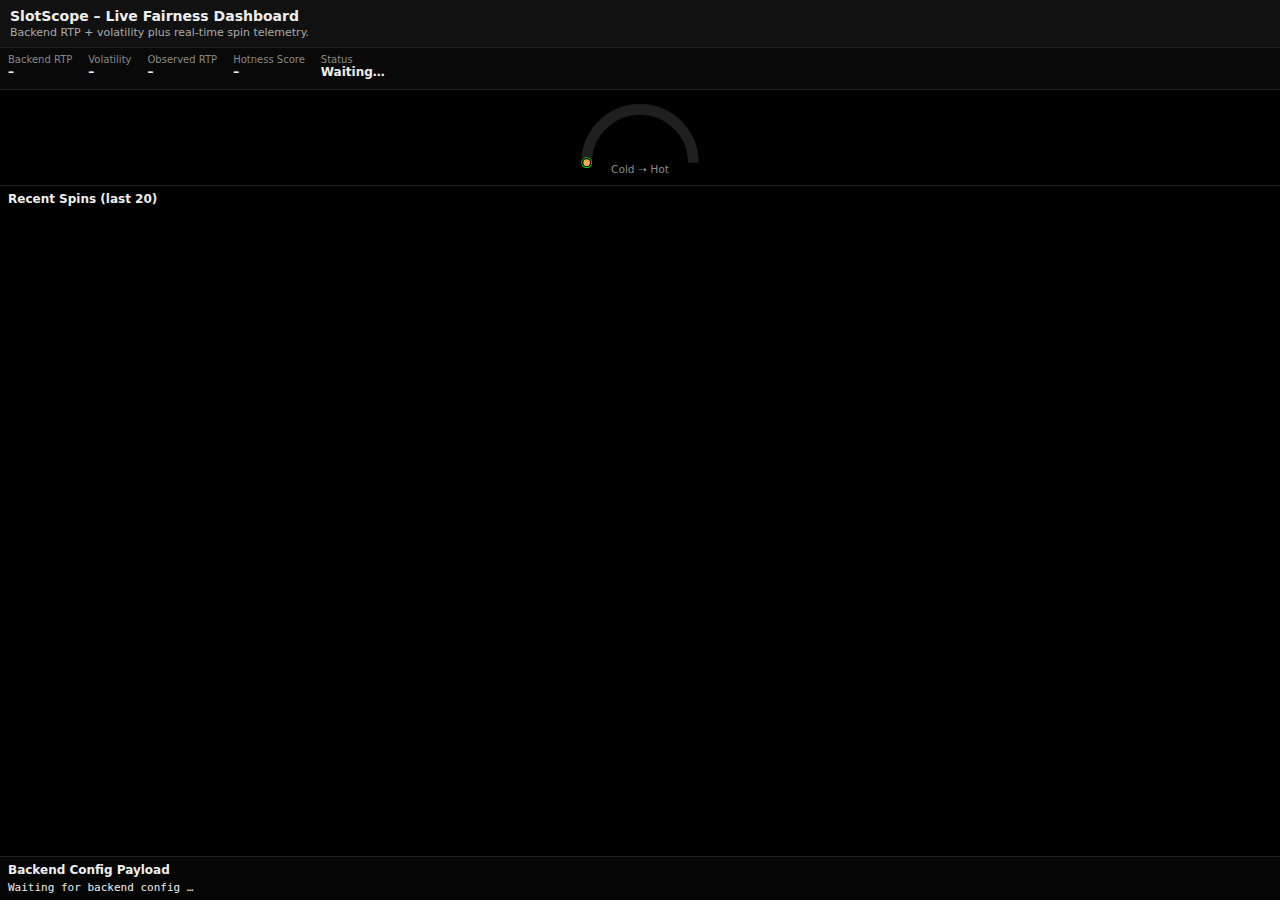
<file: android-app/app/src/main/assets/dashboard/index.html>
<!DOCTYPE html>
<html lang="en">
<head>
  <meta charset="UTF-8" />
  <meta name="viewport" content="width=device-width, initial-scale=1" />
  <title>SlotScope Live Dashboard</title>
  <link rel="stylesheet" href="dashboard.css" />
</head>
<body>
  <div id="root">
    <header>
      <h1>SlotScope – Live Fairness Dashboard</h1>
      <p class="subtitle">Backend RTP + volatility plus real-time spin telemetry.</p>
    </header>

    <section id="summary">
      <div class="metric">
        <label>Backend RTP</label>
        <span id="backend-rtp">–</span>
      </div>
      <div class="metric">
        <label>Volatility</label>
        <span id="volatility">–</span>
      </div>
      <div class="metric">
        <label>Observed RTP</label>
        <span id="observed-rtp">–</span>
      </div>
      <div class="metric">
        <label>Hotness Score</label>
        <span id="hotness-score">–</span>
      </div>
      <div class="metric">
        <label>Status</label>
        <span id="hotness-label">Waiting…</span>
      </div>
    </section>

    <section id="gauge-section">
      <svg id="gauge" viewBox="0 0 100 60" preserveAspectRatio="xMidYMid meet">
        <path d="M10 50 A40 40 0 0 1 90 50" fill="none" stroke="#1f1f1f" stroke-width="8" />
        <path id="gauge-fill" d="M10 50 A40 40 0 0 1 90 50" fill="none" stroke="#0f0" stroke-linecap="round" stroke-width="8" stroke-dasharray="0 141" />
        <circle id="gauge-knob" cx="10" cy="50" r="3" fill="#ffa84b" stroke="#000" stroke-width="1" />
        <text x="50" y="58" fill="#888" font-size="8" text-anchor="middle">Cold ➝ Hot</text>
      </svg>
    </section>

    <section id="spins">
      <h2>Recent Spins (last 20)</h2>
      <div id="spins-list"></div>
    </section>

    <section id="raw-config">
      <h2>Backend Config Payload</h2>
      <pre id="raw-config-pre">Waiting for backend config …</pre>
    </section>
  </div>

  <script src="dashboard.js"></script>
</body>
</html>
</file>
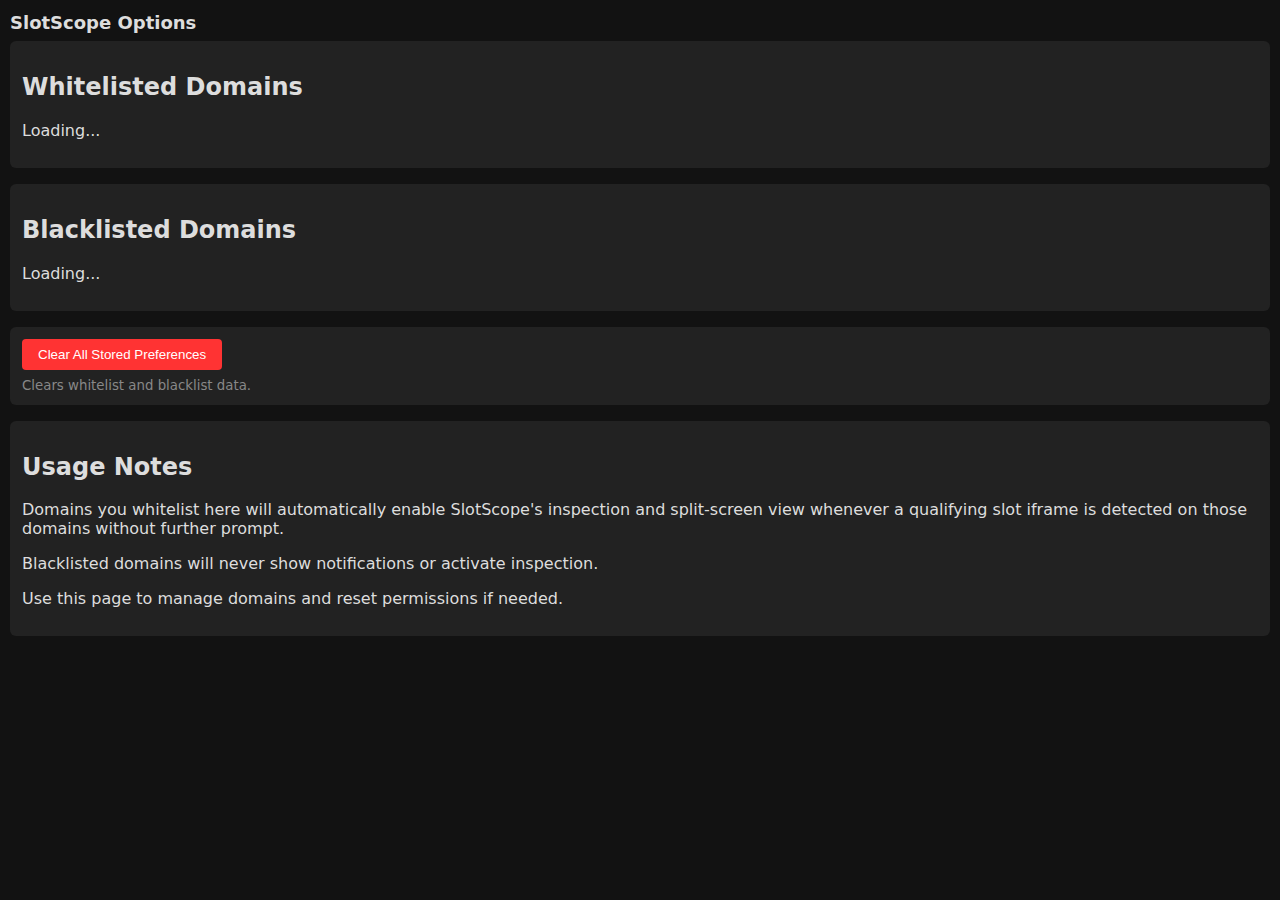
<file: options.html>
<!DOCTYPE html>
<html lang="en">
<head>
<meta charset="UTF-8" />
<meta name="viewport" content="width=device-width, initial-scale=1" />
<title>SlotScope Options</title>
<style>
  body {
    font-family: system-ui, sans-serif;
    margin: 10px;
    background: #121212;
    color: #ddd;
  }
  h1 {
    font-size: 18px;
    margin-bottom: 8px;
  }
  section {
    background: #222;
    padding: 12px;
    margin-bottom: 16px;
    border-radius: 6px;
  }
  ul {
    list-style-type: none;
    padding-left: 0;
  }
  li {
    margin: 4px 0;
  }
  button.remove-btn {
    margin-left: 12px;
    color: #f66;
    background: transparent;
    border: none;
    cursor: pointer;
    font-weight: bold;
  }
  button.remove-btn:hover {
    color: #faa;
  }
  #clear-all {
    background: #f33;
    border: none;
    padding: 8px 16px;
    color: white;
    border-radius: 4px;
    cursor: pointer;
  }
  #clear-all:hover {
    background: #d22;
  }
  small {
    display: block;
    margin-top: 8px;
    color: #888;
  }
</style>
</head>
<body>
<h1>SlotScope Options</h1>

<section id="whitelist-section">
  <h2>Whitelisted Domains</h2>
  <ul id="whitelist-list">Loading...</ul>
</section>

<section id="blacklist-section">
  <h2>Blacklisted Domains</h2>
  <ul id="blacklist-list">Loading...</ul>
</section>

<section>
  <button id="clear-all">Clear All Stored Preferences</button>
  <small>Clears whitelist and blacklist data.</small>
</section>

<section>
  <h2>Usage Notes</h2>
  <p>Domains you whitelist here will automatically enable SlotScope's inspection and split-screen view whenever a qualifying slot iframe is detected on those domains without further prompt.</p>
  <p>Blacklisted domains will never show notifications or activate inspection.</p>
  <p>Use this page to manage domains and reset permissions if needed.</p>
</section>

<script>
// Utility to update domain lists
function renderDomainList(element, domains, type) {
  element.innerHTML = "";
  if (!domains || domains.length === 0) {
    element.textContent = `No ${type} domains set.`;
    return;
  }
  domains.forEach(domain => {
    const li = document.createElement("li");
    li.textContent = domain;
    const btn = document.createElement("button");
    btn.className = "remove-btn";
    btn.textContent = "✕";
    btn.title = `Remove ${domain} from ${type}`;
    btn.addEventListener("click", () => {
      removeDomain(domain, type);
    });
    li.appendChild(btn);
    element.appendChild(li);
  });
}

async function getStorage(key) {
  return new Promise(resolve => {
    chrome.storage.sync.get(key, items => {
      resolve(items[key] || []);
    });
  });
}

async function setStorage(key, value) {
  return new Promise(resolve => {
    chrome.storage.sync.set({ [key]: value }, () => resolve());
  });
}

async function removeDomain(domain, type) {
  const key = type === "whitelisted" ? "slotscope_whitelist" : "slotscope_blacklist";
  let domains = await getStorage(key);
  domains = domains.filter(d => d !== domain);
  await setStorage(key, domains);
  loadDomains();
}

async function clearAll() {
  await setStorage("slotscope_whitelist", []);
  await setStorage("slotscope_blacklist", []);
  loadDomains();
}

async function loadDomains() {
  const whitelist = await getStorage("slotscope_whitelist");
  const blacklist = await getStorage("slotscope_blacklist");

  renderDomainList(document.getElementById("whitelist-list"), whitelist, "whitelisted");
  renderDomainList(document.getElementById("blacklist-list"), blacklist, "blacklisted");
}

document.getElementById("clear-all").addEventListener("click", () => {
  if (confirm("Are you sure you want to clear ALL stored preferences? This cannot be undone.")) {
    clearAll();
  }
});

// Initialize on page load
loadDomains();
</script>
</body>
</html>
</file>
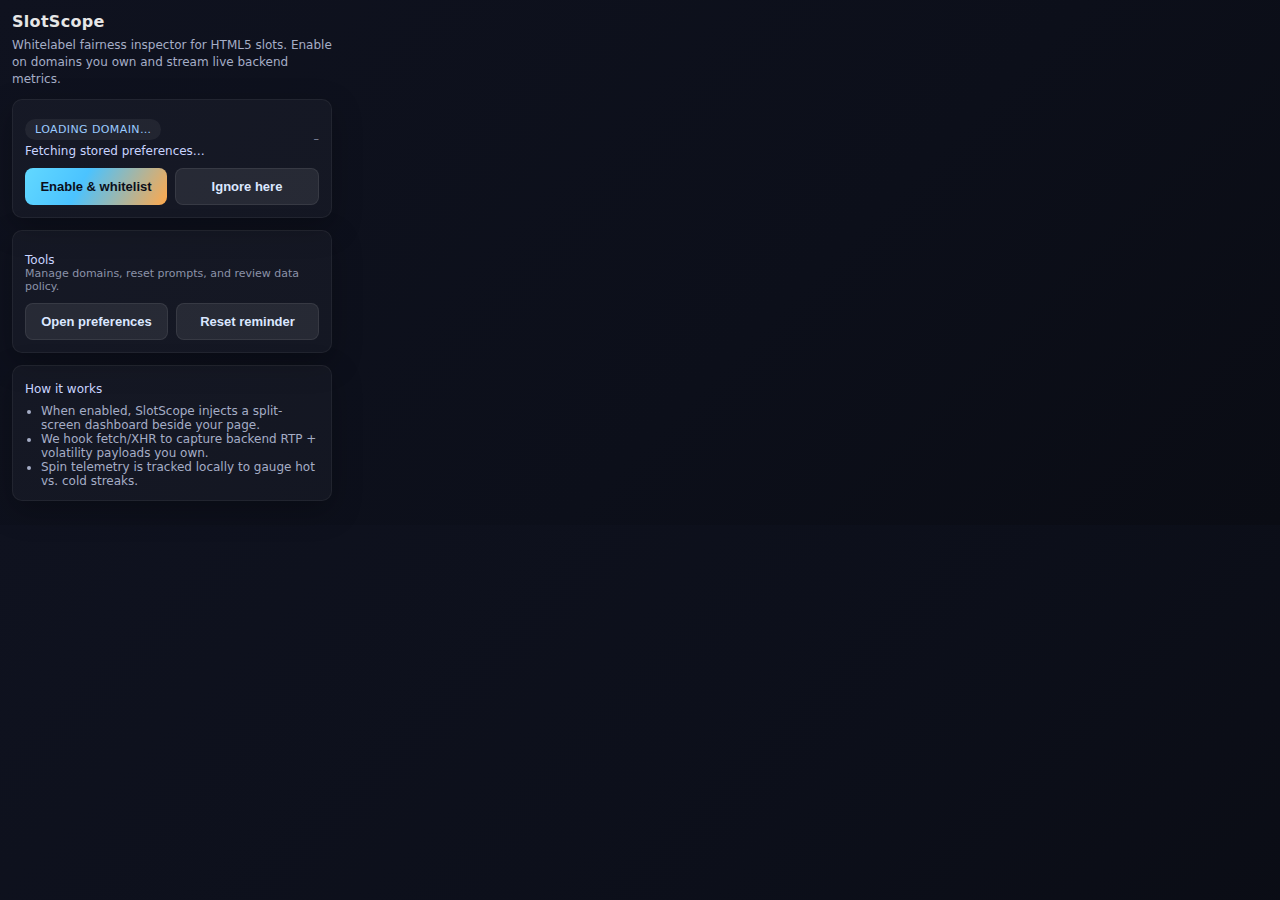
<file: popup.html>
<!DOCTYPE html>
<html lang="en">
<head>
  <meta charset="UTF-8" />
  <meta name="viewport" content="width=device-width, initial-scale=1" />
  <title>SlotScope Control Center</title>
  <style>
    body {
      margin: 0;
      padding: 12px;
      width: 320px;
      background: linear-gradient(135deg, #0f121f 0%, #0c0f1a 60%, #0a0c14 100%);
      color: #e6e6e6;
      font-family: "Inter", system-ui, sans-serif;
    }
    h1 {
      margin: 0 0 6px;
      font-size: 16px;
      letter-spacing: 0.3px;
    }
    p {
      margin: 0 0 12px;
      color: #a5adc6;
      font-size: 12px;
      line-height: 1.4;
    }
    .card {
      background: rgba(255,255,255,0.03);
      border: 1px solid rgba(255,255,255,0.06);
      border-radius: 10px;
      padding: 12px;
      margin-bottom: 12px;
      box-shadow: 0 10px 30px rgba(0,0,0,0.25);
    }
    .row {
      display: flex;
      align-items: center;
      justify-content: space-between;
      margin-top: 6px;
    }
    .pill {
      display: inline-block;
      padding: 4px 10px;
      border-radius: 999px;
      font-size: 11px;
      text-transform: uppercase;
      letter-spacing: 0.4px;
      background: rgba(255,255,255,0.06);
      color: #9acbff;
    }
    button {
      border: none;
      border-radius: 8px;
      padding: 10px 12px;
      width: 100%;
      color: #0b0e1a;
      background: linear-gradient(120deg, #62d8ff 0%, #4bc3ff 40%, #ffa84b 100%);
      font-weight: 700;
      font-size: 13px;
      cursor: pointer;
      transition: transform 120ms ease, box-shadow 120ms ease;
    }
    button.secondary {
      background: rgba(255,255,255,0.08);
      color: #dbe7ff;
      border: 1px solid rgba(255,255,255,0.08);
    }
    button:hover {
      transform: translateY(-1px);
      box-shadow: 0 8px 25px rgba(0,0,0,0.25);
    }
    .stack { display: flex; gap: 8px; }
    .stack button { flex: 1; }
    .status {
      font-size: 12px;
      color: #c9d4ff;
      margin-top: 4px;
    }
    .meta {
      font-size: 11px;
      color: #8b92a8;
    }
    ul { margin: 8px 0 0; padding-left: 16px; color: #a5adc6; font-size: 12px; }
  </style>
</head>
<body>
  <h1>SlotScope</h1>
  <p>Whitelabel fairness inspector for HTML5 slots. Enable on domains you own and stream live backend metrics.</p>

  <div class="card">
    <div class="row">
      <div>
        <div class="pill" id="domain-pill">Loading domain…</div>
        <div class="status" id="status-text">Fetching stored preferences…</div>
      </div>
      <div class="meta" id="active-indicator">–</div>
    </div>
    <div class="stack" style="margin-top:10px;">
      <button id="whitelist-btn">Enable &amp; whitelist</button>
      <button class="secondary" id="blacklist-btn">Ignore here</button>
    </div>
  </div>

  <div class="card">
    <div class="row">
      <div>
        <div class="status">Tools</div>
        <div class="meta">Manage domains, reset prompts, and review data policy.</div>
      </div>
    </div>
    <div class="stack" style="margin-top:10px;">
      <button class="secondary" id="open-options">Open preferences</button>
      <button class="secondary" id="clear-suppress">Reset reminder</button>
    </div>
  </div>

  <div class="card">
    <div class="status">How it works</div>
    <ul>
      <li>When enabled, SlotScope injects a split-screen dashboard beside your page.</li>
      <li>We hook fetch/XHR to capture backend RTP + volatility payloads you own.</li>
      <li>Spin telemetry is tracked locally to gauge hot vs. cold streaks.</li>
    </ul>
  </div>

  <script src="popup.js"></script>
</body>
</html>
</file>
<file: android-app/app/src/main/assets/dashboard/dashboard.css>
body {
  margin: 0;
  padding: 0;
  background: #000;
  color: #eee;
  font-family: system-ui, sans-serif;
  font-size: 12px;
}

#root {
  display: flex;
  flex-direction: column;
  height: 100vh;
}

header {
  padding: 8px 10px;
  background: #111;
  border-bottom: 1px solid #222;
}

header h1 {
  margin: 0;
  font-size: 14px;
}

.subtitle {
  margin: 2px 0 0;
  font-size: 11px;
  color: #aaa;
}

#summary {
  display: flex;
  flex-wrap: wrap;
  padding: 6px 8px;
  border-bottom: 1px solid #222;
  background: #090909;
}

.metric {
  margin-right: 16px;
  margin-bottom: 4px;
}

.metric label {
  display: block;
  font-size: 10px;
  color: #888;
}

.metric span {
  font-size: 12px;
  font-weight: 600;
}

#gauge-section {
  padding: 6px 8px;
  border-bottom: 1px solid #222;
}

#gauge {
  width: 100%;
  height: 80px;
}

#spins {
  flex: 1 1 auto;
  padding: 6px 8px;
  overflow: auto;
}

#spins h2, #raw-config h2 {
  margin: 0 0 4px;
  font-size: 12px;
}

#spins-list {
  font-family: monospace;
  font-size: 11px;
  line-height: 1.4;
}

#raw-config {
  padding: 6px 8px;
  border-top: 1px solid #222;
  background: #050505;
  max-height: 30%;
  overflow: auto;
}

#raw-config-pre {
  margin: 0;
  font-family: monospace;
  font-size: 11px;
  white-space: pre-wrap;
  word-break: break-all;
}
</file>
